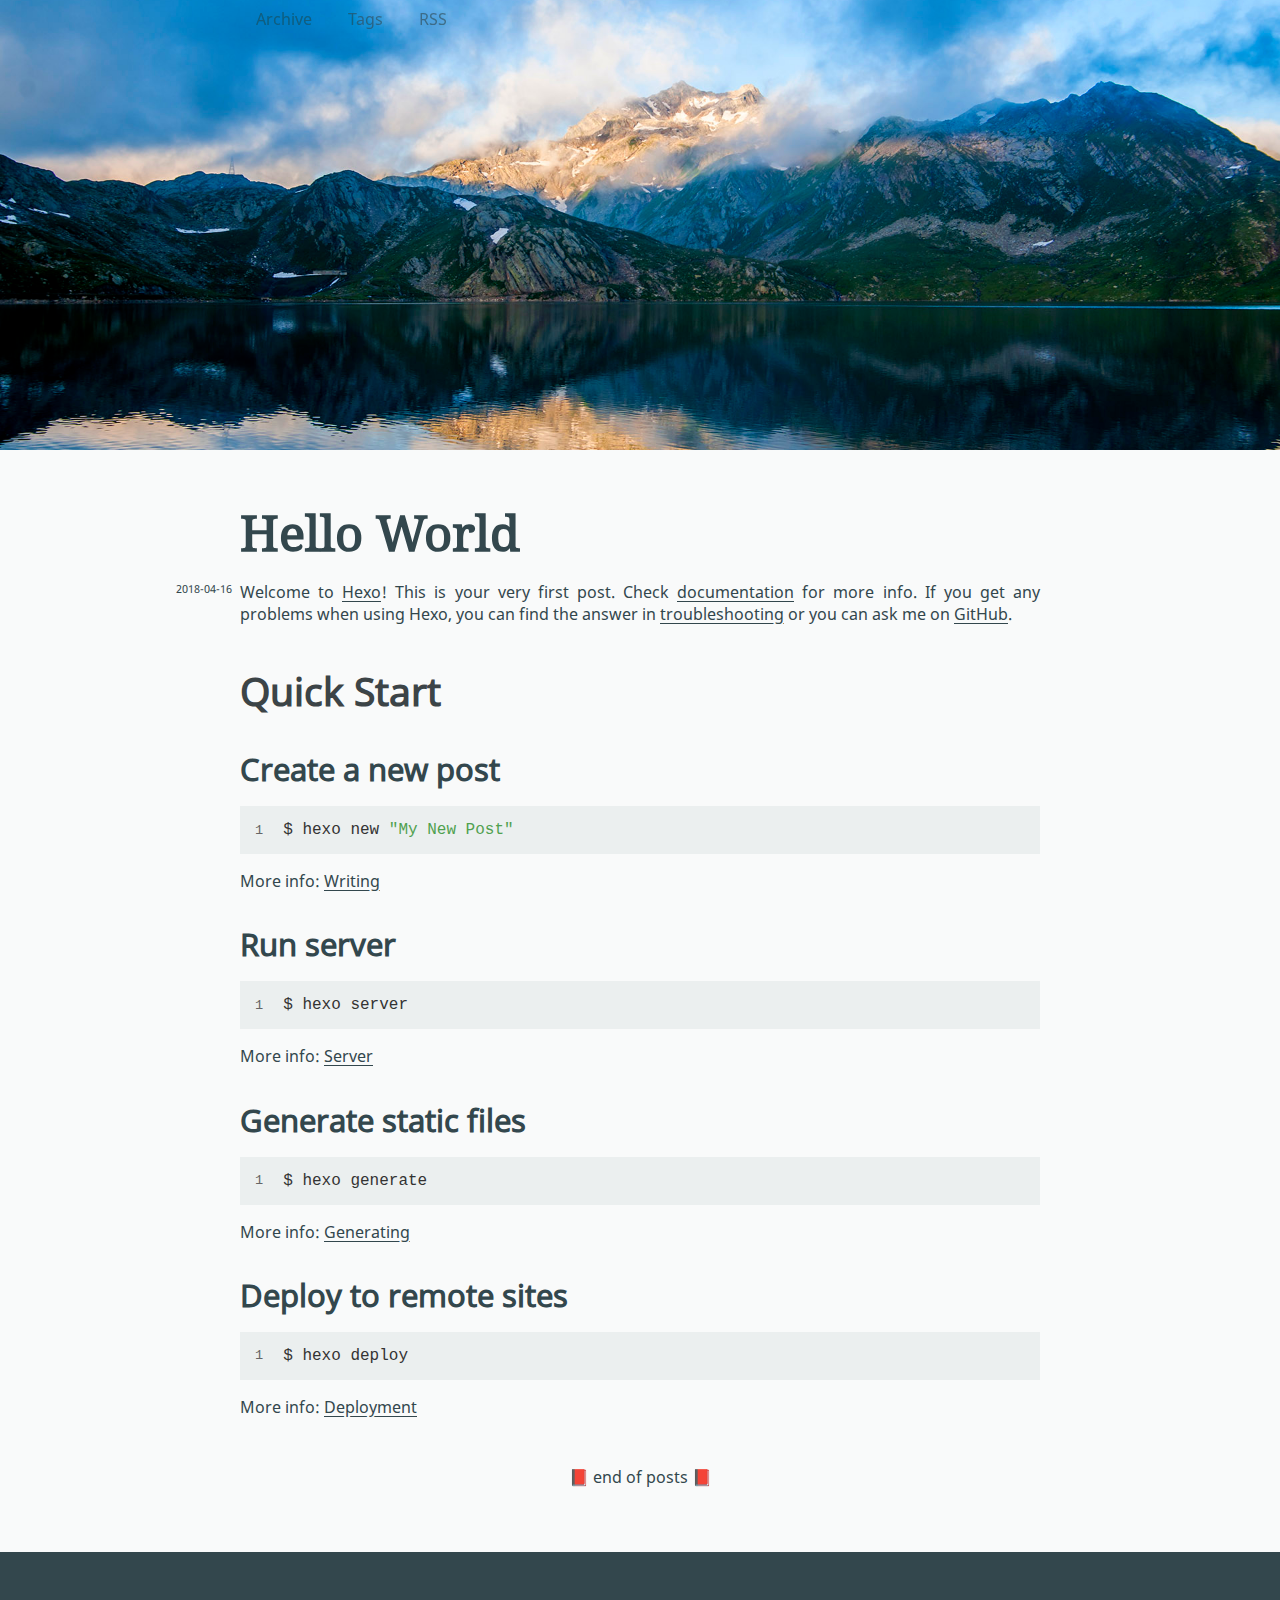
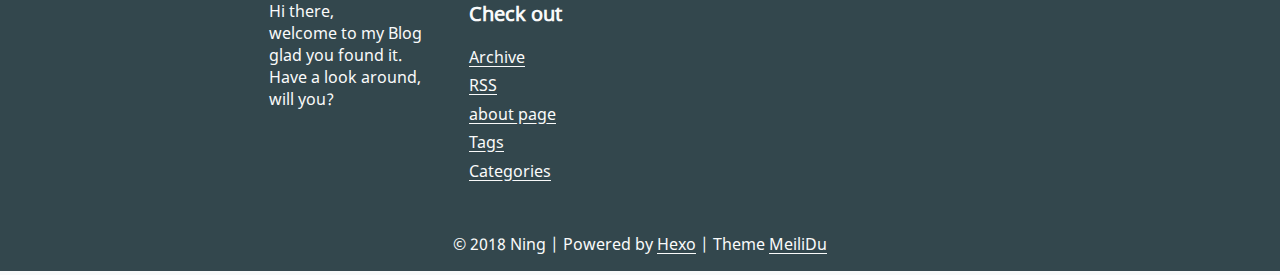
<file: index.html>
<!DOCTYPE html>
<html>

<head>
	<meta charset="utf-8">
	<meta name="viewport" content="width=device-width, initial-scale=1, maximum-scale=1">
	<meta name="theme-color" content="#33474d">
	<title></title>
	<link rel="stylesheet" href="/css/style.css" />
	
      <link rel="alternate" href="/atom.xml" title="" type="application/atom+xml">
    
</head>

<body>

	<header class="header">
		<nav class="header__nav">
			
				<a href="/archives" class="header__link">Archive</a>
			
				<a href="/tags" class="header__link">Tags</a>
			
				<a href="/atom.xml" class="header__link">RSS</a>
			
		</nav>
		<h1 class="header__title"><a href="/"></a></h1>
		<h2 class="header__subtitle"></h2>
	</header>

	<main>
		



	<article>
	
		<h1><a href="/2018/04/16/hello-world/">Hello World</a></h1>
	
	<div class="article__infos">
		<span class="article__date">2018-04-16</span><br />
		
		
	</div>

	

	
		<p>Welcome to <a href="https://hexo.io/" target="_blank" rel="noopener">Hexo</a>! This is your very first post. Check <a href="https://hexo.io/docs/" target="_blank" rel="noopener">documentation</a> for more info. If you get any problems when using Hexo, you can find the answer in <a href="https://hexo.io/docs/troubleshooting.html" target="_blank" rel="noopener">troubleshooting</a> or you can ask me on <a href="https://github.com/hexojs/hexo/issues" target="_blank" rel="noopener">GitHub</a>.</p>
<h2 id="Quick-Start"><a href="#Quick-Start" class="headerlink" title="Quick Start"></a>Quick Start</h2><h3 id="Create-a-new-post"><a href="#Create-a-new-post" class="headerlink" title="Create a new post"></a>Create a new post</h3><figure class="highlight bash"><table><tr><td class="gutter"><pre><span class="line">1</span><br></pre></td><td class="code"><pre><span class="line">$ hexo new <span class="string">"My New Post"</span></span><br></pre></td></tr></table></figure>
<p>More info: <a href="https://hexo.io/docs/writing.html" target="_blank" rel="noopener">Writing</a></p>
<h3 id="Run-server"><a href="#Run-server" class="headerlink" title="Run server"></a>Run server</h3><figure class="highlight bash"><table><tr><td class="gutter"><pre><span class="line">1</span><br></pre></td><td class="code"><pre><span class="line">$ hexo server</span><br></pre></td></tr></table></figure>
<p>More info: <a href="https://hexo.io/docs/server.html" target="_blank" rel="noopener">Server</a></p>
<h3 id="Generate-static-files"><a href="#Generate-static-files" class="headerlink" title="Generate static files"></a>Generate static files</h3><figure class="highlight bash"><table><tr><td class="gutter"><pre><span class="line">1</span><br></pre></td><td class="code"><pre><span class="line">$ hexo generate</span><br></pre></td></tr></table></figure>
<p>More info: <a href="https://hexo.io/docs/generating.html" target="_blank" rel="noopener">Generating</a></p>
<h3 id="Deploy-to-remote-sites"><a href="#Deploy-to-remote-sites" class="headerlink" title="Deploy to remote sites"></a>Deploy to remote sites</h3><figure class="highlight bash"><table><tr><td class="gutter"><pre><span class="line">1</span><br></pre></td><td class="code"><pre><span class="line">$ hexo deploy</span><br></pre></td></tr></table></figure>
<p>More info: <a href="https://hexo.io/docs/deployment.html" target="_blank" rel="noopener">Deployment</a></p>

	

	

</article>






	<span class="different-posts">📕 end of posts 📕</span>


	</main>

	<footer class="footer">
	<div class="footer-content">
		
	      <div class="footer__element">
	<p>Hi there, <br />welcome to my Blog glad you found it. Have a look around, will you?</p>
</div>

	    
	      <div class="footer__element">
	<h5>Check out</h5>
	<ul class="footer-links">
		<li class="footer-links__link"><a href="/archives">Archive</a></li>
		
		  <li class="footer-links__link"><a href="/atom.xml">RSS</a></li>
	    
		<li class="footer-links__link"><a href="/about">about page</a></li>
		<li class="footer-links__link"><a href="/tags">Tags</a></li>
		<li class="footer-links__link"><a href="/categories">Categories</a></li>
	</ul>
</div>

	    

		<div class="footer-credit">
			<span>© 2018 Ning | Powered by <a href="https://hexo.io/">Hexo</a> | Theme <a href="https://github.com/HoverBaum/meilidu-hexo">MeiliDu</a></span>
		</div>

	</div>


</footer>



</body>

</html>
</file>
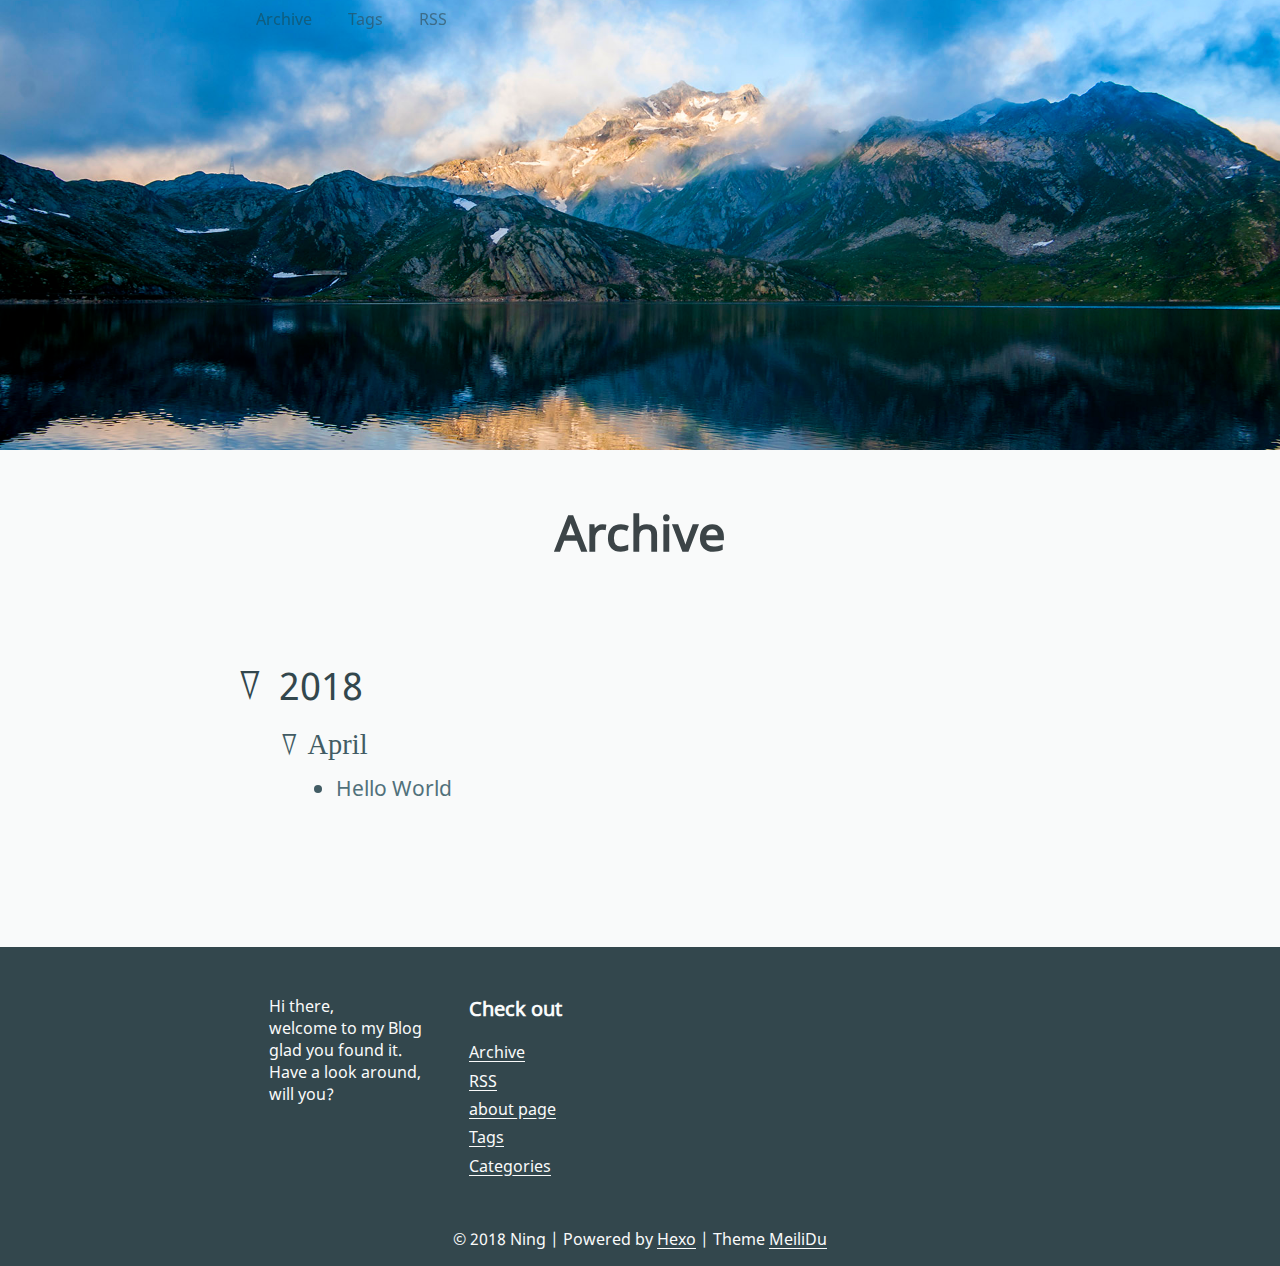
<file: archives/index.html>
<!DOCTYPE html>
<html>

<head>
	<meta charset="utf-8">
	<meta name="viewport" content="width=device-width, initial-scale=1, maximum-scale=1">
	<meta name="theme-color" content="#33474d">
	<title></title>
	<link rel="stylesheet" href="/css/style.css" />
	
      <link rel="alternate" href="/atom.xml" title="" type="application/atom+xml">
    
</head>

<body>

	<header class="header">
		<nav class="header__nav">
			
				<a href="/archives" class="header__link">Archive</a>
			
				<a href="/tags" class="header__link">Tags</a>
			
				<a href="/atom.xml" class="header__link">RSS</a>
			
		</nav>
		<h1 class="header__title"><a href="/"></a></h1>
		<h2 class="header__subtitle"></h2>
	</header>

	<main>
		<h1>Archive</h1>





<ul class="archive">
	
	
		<li class="archive__year archive__expendable ">
			<span>2018</span>
			<ul>
				
					<li class="archive__month archive__expendable">
						<span>April</span>
						<ul>
							
								<li class="archive__entry"><a href="/2018/04/16/hello-world/">Hello World</a></li>
							
						</ul>
					</li>

				
			</ul>
		</li>
		
	
</ul>

<script>
	const expandables = document.querySelectorAll('.archive__expendable')
	for(let i = 0; i < expandables.length; i++) {
		expandables[i].addEventListener('click', (e) => {
			e.stopPropagation()
			expandables[i].classList.toggle('archive__expendable_collapsed')
		})
	}
</script>

	</main>

	<footer class="footer">
	<div class="footer-content">
		
	      <div class="footer__element">
	<p>Hi there, <br />welcome to my Blog glad you found it. Have a look around, will you?</p>
</div>

	    
	      <div class="footer__element">
	<h5>Check out</h5>
	<ul class="footer-links">
		<li class="footer-links__link"><a href="/archives">Archive</a></li>
		
		  <li class="footer-links__link"><a href="/atom.xml">RSS</a></li>
	    
		<li class="footer-links__link"><a href="/about">about page</a></li>
		<li class="footer-links__link"><a href="/tags">Tags</a></li>
		<li class="footer-links__link"><a href="/categories">Categories</a></li>
	</ul>
</div>

	    

		<div class="footer-credit">
			<span>© 2018 Ning | Powered by <a href="https://hexo.io/">Hexo</a> | Theme <a href="https://github.com/HoverBaum/meilidu-hexo">MeiliDu</a></span>
		</div>

	</div>


</footer>



</body>

</html>
</file>
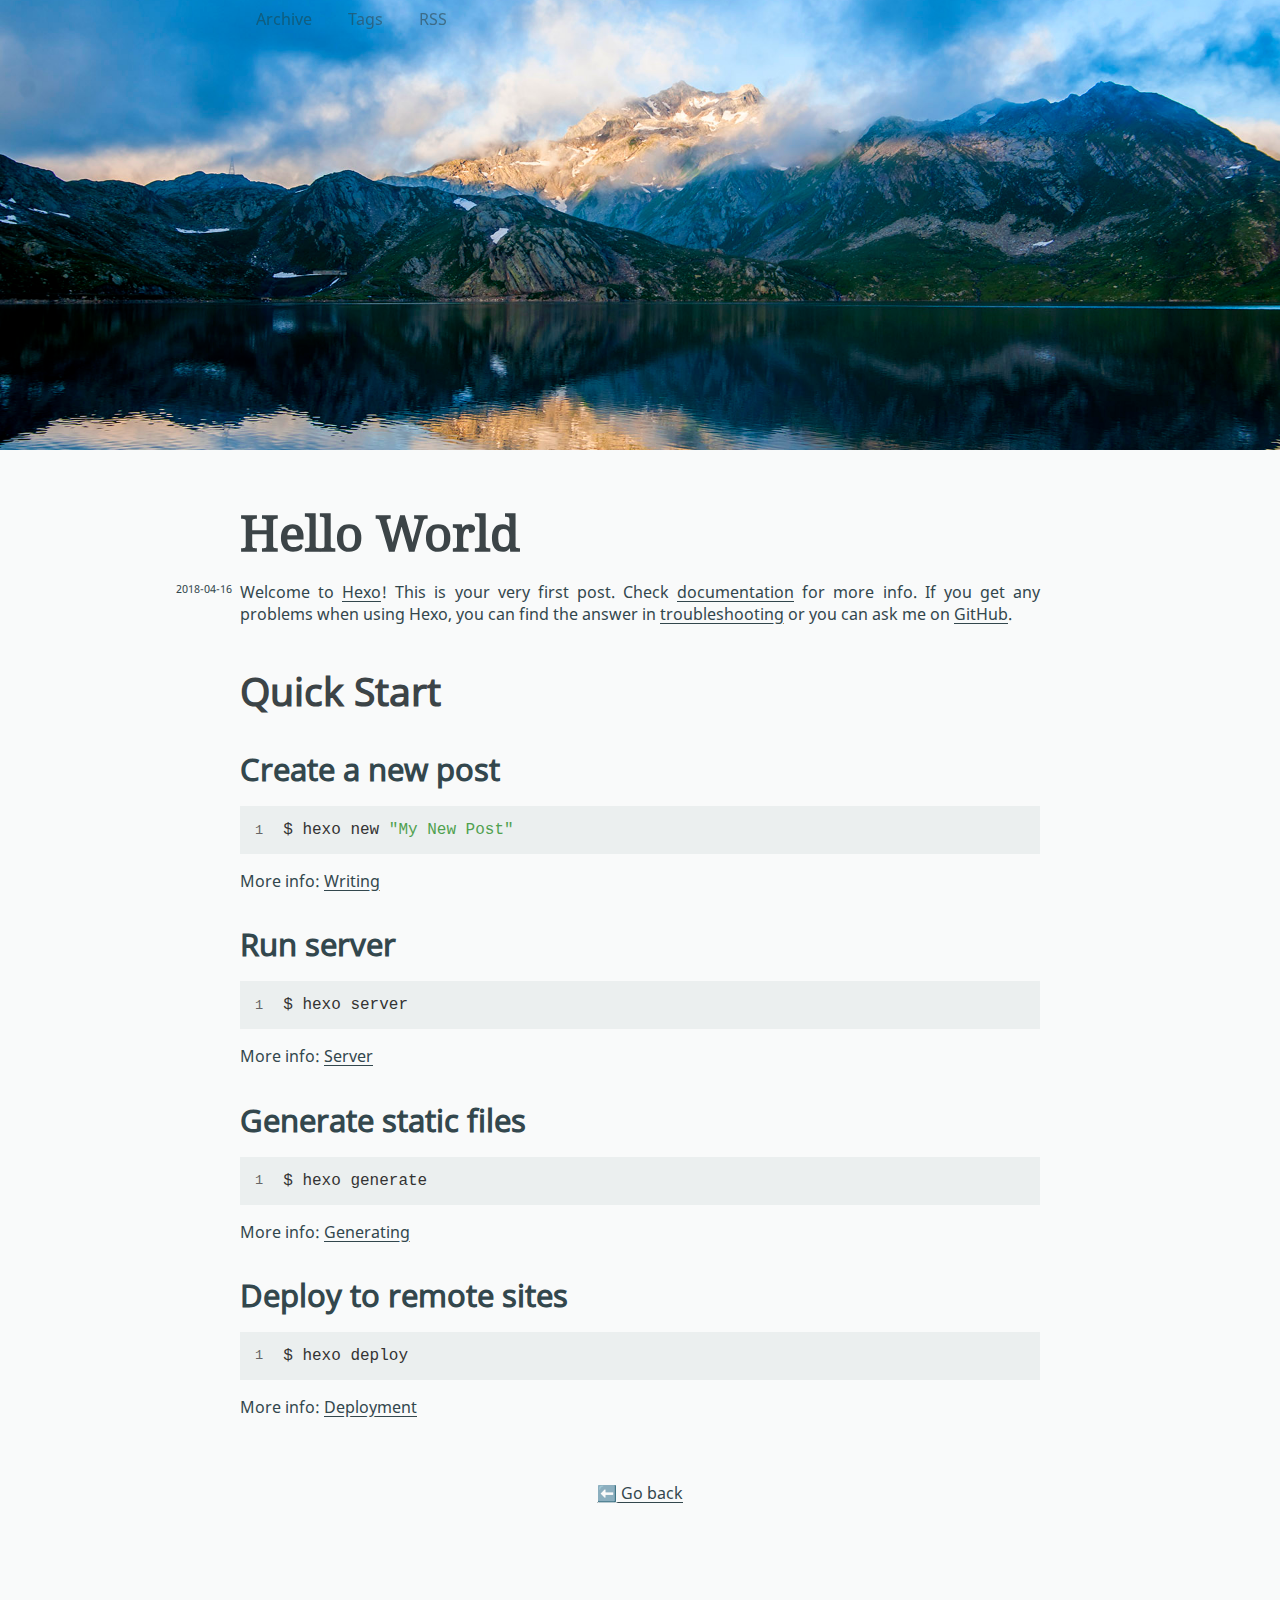
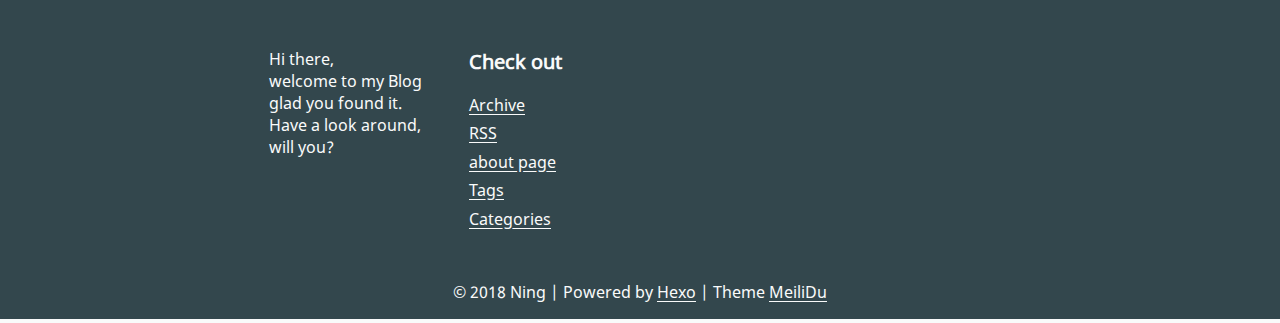
<file: 2018/04/16/hello-world/index.html>
<!DOCTYPE html>
<html>

<head>
	<meta charset="utf-8">
	<meta name="viewport" content="width=device-width, initial-scale=1, maximum-scale=1">
	<meta name="theme-color" content="#33474d">
	<title>Hello World | </title>
	<link rel="stylesheet" href="/css/style.css" />
	
      <link rel="alternate" href="/atom.xml" title="" type="application/atom+xml">
    
</head>

<body>

	<header class="header">
		<nav class="header__nav">
			
				<a href="/archives" class="header__link">Archive</a>
			
				<a href="/tags" class="header__link">Tags</a>
			
				<a href="/atom.xml" class="header__link">RSS</a>
			
		</nav>
		<h1 class="header__title"><a href="/"></a></h1>
		<h2 class="header__subtitle"></h2>
	</header>

	<main>
		<article>
	
		<h1>Hello World</h1>
	
	<div class="article__infos">
		<span class="article__date">2018-04-16</span><br />
		
		
	</div>

	

	
		<p>Welcome to <a href="https://hexo.io/" target="_blank" rel="noopener">Hexo</a>! This is your very first post. Check <a href="https://hexo.io/docs/" target="_blank" rel="noopener">documentation</a> for more info. If you get any problems when using Hexo, you can find the answer in <a href="https://hexo.io/docs/troubleshooting.html" target="_blank" rel="noopener">troubleshooting</a> or you can ask me on <a href="https://github.com/hexojs/hexo/issues" target="_blank" rel="noopener">GitHub</a>.</p>
<h2 id="Quick-Start"><a href="#Quick-Start" class="headerlink" title="Quick Start"></a>Quick Start</h2><h3 id="Create-a-new-post"><a href="#Create-a-new-post" class="headerlink" title="Create a new post"></a>Create a new post</h3><figure class="highlight bash"><table><tr><td class="gutter"><pre><span class="line">1</span><br></pre></td><td class="code"><pre><span class="line">$ hexo new <span class="string">"My New Post"</span></span><br></pre></td></tr></table></figure>
<p>More info: <a href="https://hexo.io/docs/writing.html" target="_blank" rel="noopener">Writing</a></p>
<h3 id="Run-server"><a href="#Run-server" class="headerlink" title="Run server"></a>Run server</h3><figure class="highlight bash"><table><tr><td class="gutter"><pre><span class="line">1</span><br></pre></td><td class="code"><pre><span class="line">$ hexo server</span><br></pre></td></tr></table></figure>
<p>More info: <a href="https://hexo.io/docs/server.html" target="_blank" rel="noopener">Server</a></p>
<h3 id="Generate-static-files"><a href="#Generate-static-files" class="headerlink" title="Generate static files"></a>Generate static files</h3><figure class="highlight bash"><table><tr><td class="gutter"><pre><span class="line">1</span><br></pre></td><td class="code"><pre><span class="line">$ hexo generate</span><br></pre></td></tr></table></figure>
<p>More info: <a href="https://hexo.io/docs/generating.html" target="_blank" rel="noopener">Generating</a></p>
<h3 id="Deploy-to-remote-sites"><a href="#Deploy-to-remote-sites" class="headerlink" title="Deploy to remote sites"></a>Deploy to remote sites</h3><figure class="highlight bash"><table><tr><td class="gutter"><pre><span class="line">1</span><br></pre></td><td class="code"><pre><span class="line">$ hexo deploy</span><br></pre></td></tr></table></figure>
<p>More info: <a href="https://hexo.io/docs/deployment.html" target="_blank" rel="noopener">Deployment</a></p>

	

	
		<span class="different-posts"><a href="/2018/04/16/hello-world/" onclick="window.history.go(-1); return false;">⬅️ Go back </a></span>

	

</article>

	</main>

	<footer class="footer">
	<div class="footer-content">
		
	      <div class="footer__element">
	<p>Hi there, <br />welcome to my Blog glad you found it. Have a look around, will you?</p>
</div>

	    
	      <div class="footer__element">
	<h5>Check out</h5>
	<ul class="footer-links">
		<li class="footer-links__link"><a href="/archives">Archive</a></li>
		
		  <li class="footer-links__link"><a href="/atom.xml">RSS</a></li>
	    
		<li class="footer-links__link"><a href="/about">about page</a></li>
		<li class="footer-links__link"><a href="/tags">Tags</a></li>
		<li class="footer-links__link"><a href="/categories">Categories</a></li>
	</ul>
</div>

	    

		<div class="footer-credit">
			<span>© 2018 Ning | Powered by <a href="https://hexo.io/">Hexo</a> | Theme <a href="https://github.com/HoverBaum/meilidu-hexo">MeiliDu</a></span>
		</div>

	</div>


</footer>



</body>

</html>
</file>
<file: css/style.css>
@font-face {
  font-family: "Noto Sans";
  src: url("fonts/Noto_Sans/NotoSans-Regular.ttf");
  font-weight: normal;
}
@font-face {
  font-family: "Noto Sans";
  src: url("fonts/Noto_Sans/NotoSans-Italic.ttf");
  font-style: italic;
}
@font-face {
  font-family: "Noto Serif";
  src: url("fonts/Noto_Serif/NotoSerif-Regular.ttf");
  font-style: normal;
}
@font-face {
  font-familiy: "Inconsolata";
  src: url("fonts/Inconsolata/Inconsolata-Regular.ttf");
}
html {
  font-size: 1em;
}
h1 {
  font-size: 3.0517578125em;
}
h2 {
  font-size: 2.44140625em;
}
h3 {
  font-size: 1.953125em;
}
h4 {
  font-size: 1.5625em;
}
h5 {
  font-size: 1.25em;
}
p {
  font-size: 1em;
}
@font-face {
  font-family: "Noto Sans";
  src: url("fonts/Noto_Sans/NotoSans-Regular.ttf");
  font-weight: normal;
}
@font-face {
  font-family: "Noto Sans";
  src: url("fonts/Noto_Sans/NotoSans-Italic.ttf");
  font-style: italic;
}
@font-face {
  font-family: "Noto Serif";
  src: url("fonts/Noto_Serif/NotoSerif-Regular.ttf");
  font-style: normal;
}
@font-face {
  font-familiy: "Inconsolata";
  src: url("fonts/Inconsolata/Inconsolata-Regular.ttf");
}
::-webkit-scrollbar {
  width: 0.5rem;
}
height: 0.5rem,
::-webkit-scrollbar-track {
  background-color: #f9fafa;
}
::-webkit-scrollbar-thumb {
  background-color: #33474d;
}
@font-face {
  font-family: "Noto Sans";
  src: url("fonts/Noto_Sans/NotoSans-Regular.ttf");
  font-weight: normal;
}
@font-face {
  font-family: "Noto Sans";
  src: url("fonts/Noto_Sans/NotoSans-Italic.ttf");
  font-style: italic;
}
@font-face {
  font-family: "Noto Serif";
  src: url("fonts/Noto_Serif/NotoSerif-Regular.ttf");
  font-style: normal;
}
@font-face {
  font-familiy: "Inconsolata";
  src: url("fonts/Inconsolata/Inconsolata-Regular.ttf");
}
article {
  width: 50rem;
  max-width: 100%;
  text-align: justify;
  margin: 0 2rem;
  margin-bottom: 2rem;
  position: relative;
}
@media only screen and (max-width: 40em) {
  article {
    width: 90%;
  }
  article h1 {
    overflow: hidden;
  }
  article p a {
    word-break: normal;
  }
  p a,
  blockquote a,
  figure a {
    word-break: break-all;
  }
}
article h1 {
  font-family: "Noto Serif", serif;
}
h1,
h2,
strong {
  color: #3c4447;
}
h1 a,
h2 a,
h3 a,
h4 a,
h5 a {
  font-style: normal;
}
h1,
h2,
h3,
h4,
h5 {
  margin-top: 1em;
  margin-bottom: 1rem;
  text-align: left;
}
article a {
  text-shadow: 0.03em 0 #f9fafa, -0.03em 0 #f9fafa, 0 0.03em #f9fafa, 0 -0.03em #f9fafa, 0.06em 0 #f9fafa, -0.06em 0 #f9fafa, 0.09em 0 #f9fafa, -0.09em 0 #f9fafa, 0.12em 0 #f9fafa, -0.12em 0 #f9fafa, 0.15em 0 #f9fafa, -0.15em 0 #f9fafa;
  background-image: linear-gradient(#33474d, #33474d);
  background-size: 1px 1px;
  background-repeat: repeat-x;
  background-position: 0% 95%;
  color: #33474d;
  text-decoration: none;
}
article a::selection {
  text-shadow: 0.03em 0 #33474d, -0.03em 0 #33474d, 0 0.03em #33474d, 0 -0.03em #33474d, 0.06em 0 #33474d, -0.06em 0 #33474d, 0.09em 0 #33474d, -0.09em 0 #33474d, 0.12em 0 #33474d, -0.12em 0 #33474d, 0.15em 0 #33474d, -0.15em 0 #33474d;
  background: #33474d;
}
article a::-moz-selection {
  text-shadow: 0.03em 0 #33474d, -0.03em 0 #33474d, 0 0.03em #33474d, 0 -0.03em #33474d, 0.06em 0 #33474d, -0.06em 0 #33474d, 0.09em 0 #33474d, -0.09em 0 #33474d, 0.12em 0 #33474d, -0.12em 0 #33474d, 0.15em 0 #33474d, -0.15em 0 #33474d;
  background: #33474d;
}
article a *,
article a *:after,
article a:after,
article a *:before,
article a:before {
  text-shadow: none;
}
article a:visited {
  color: #33474d;
}
article:hover .article__read-more-link {
  text-shadow: 0.03em 0 #f9fafa, -0.03em 0 #f9fafa, 0 0.03em #f9fafa, 0 -0.03em #f9fafa, 0.06em 0 #f9fafa, -0.06em 0 #f9fafa, 0.09em 0 #f9fafa, -0.09em 0 #f9fafa, 0.12em 0 #f9fafa, -0.12em 0 #f9fafa, 0.15em 0 #f9fafa, -0.15em 0 #f9fafa;
  background-image: linear-gradient(#0ba6d7, #0ba6d7);
  background-size: 1px 1px;
  background-repeat: repeat-x;
  background-position: 0% 95%;
  color: #0ba6d7;
  text-decoration: none;
}
article:hover .article__read-more-link::selection {
  text-shadow: 0.03em 0 #0ba6d7, -0.03em 0 #0ba6d7, 0 0.03em #0ba6d7, 0 -0.03em #0ba6d7, 0.06em 0 #0ba6d7, -0.06em 0 #0ba6d7, 0.09em 0 #0ba6d7, -0.09em 0 #0ba6d7, 0.12em 0 #0ba6d7, -0.12em 0 #0ba6d7, 0.15em 0 #0ba6d7, -0.15em 0 #0ba6d7;
  background: #0ba6d7;
}
article:hover .article__read-more-link::-moz-selection {
  text-shadow: 0.03em 0 #0ba6d7, -0.03em 0 #0ba6d7, 0 0.03em #0ba6d7, 0 -0.03em #0ba6d7, 0.06em 0 #0ba6d7, -0.06em 0 #0ba6d7, 0.09em 0 #0ba6d7, -0.09em 0 #0ba6d7, 0.12em 0 #0ba6d7, -0.12em 0 #0ba6d7, 0.15em 0 #0ba6d7, -0.15em 0 #0ba6d7;
  background: #0ba6d7;
}
article:hover .article__read-more-link *,
article:hover .article__read-more-link *:after,
article:hover .article__read-more-link:after,
article:hover .article__read-more-link *:before,
article:hover .article__read-more-link:before {
  text-shadow: none;
}
article:hover .article__read-more-link:visited {
  color: #0ba6d7;
}
@media only screen and (max-width: 64em) {
  article .article__read-more-link {
    text-shadow: 0.03em 0 #f9fafa, -0.03em 0 #f9fafa, 0 0.03em #f9fafa, 0 -0.03em #f9fafa, 0.06em 0 #f9fafa, -0.06em 0 #f9fafa, 0.09em 0 #f9fafa, -0.09em 0 #f9fafa, 0.12em 0 #f9fafa, -0.12em 0 #f9fafa, 0.15em 0 #f9fafa, -0.15em 0 #f9fafa;
    background-image: linear-gradient(#0ba6d7, #0ba6d7);
    background-size: 1px 1px;
    background-repeat: repeat-x;
    background-position: 0% 95%;
    color: #0ba6d7;
    text-decoration: none;
  }
  article .article__read-more-link::selection {
    text-shadow: 0.03em 0 #0ba6d7, -0.03em 0 #0ba6d7, 0 0.03em #0ba6d7, 0 -0.03em #0ba6d7, 0.06em 0 #0ba6d7, -0.06em 0 #0ba6d7, 0.09em 0 #0ba6d7, -0.09em 0 #0ba6d7, 0.12em 0 #0ba6d7, -0.12em 0 #0ba6d7, 0.15em 0 #0ba6d7, -0.15em 0 #0ba6d7;
    background: #0ba6d7;
  }
  article .article__read-more-link::-moz-selection {
    text-shadow: 0.03em 0 #0ba6d7, -0.03em 0 #0ba6d7, 0 0.03em #0ba6d7, 0 -0.03em #0ba6d7, 0.06em 0 #0ba6d7, -0.06em 0 #0ba6d7, 0.09em 0 #0ba6d7, -0.09em 0 #0ba6d7, 0.12em 0 #0ba6d7, -0.12em 0 #0ba6d7, 0.15em 0 #0ba6d7, -0.15em 0 #0ba6d7;
    background: #0ba6d7;
  }
  article .article__read-more-link *,
  article .article__read-more-link *:after,
  article .article__read-more-link:after,
  article .article__read-more-link *:before,
  article .article__read-more-link:before {
    text-shadow: none;
  }
  article .article__read-more-link:visited {
    color: #0ba6d7;
  }
}
article h1 a:hover {
  text-shadow: 0.03em 0 #f9fafa, -0.03em 0 #f9fafa, 0 0.03em #f9fafa, 0 -0.03em #f9fafa, 0.06em 0 #f9fafa, -0.06em 0 #f9fafa, 0.09em 0 #f9fafa, -0.09em 0 #f9fafa, 0.12em 0 #f9fafa, -0.12em 0 #f9fafa, 0.15em 0 #f9fafa, -0.15em 0 #f9fafa;
  background-image: linear-gradient(#3c4447, #3c4447);
  background-size: 1px 1px;
  background-repeat: repeat-x;
  background-position: 0% 95%;
  color: #3c4447;
  text-decoration: none;
}
article h1 a:hover::selection {
  text-shadow: 0.03em 0 #3c4447, -0.03em 0 #3c4447, 0 0.03em #3c4447, 0 -0.03em #3c4447, 0.06em 0 #3c4447, -0.06em 0 #3c4447, 0.09em 0 #3c4447, -0.09em 0 #3c4447, 0.12em 0 #3c4447, -0.12em 0 #3c4447, 0.15em 0 #3c4447, -0.15em 0 #3c4447;
  background: #3c4447;
}
article h1 a:hover::-moz-selection {
  text-shadow: 0.03em 0 #3c4447, -0.03em 0 #3c4447, 0 0.03em #3c4447, 0 -0.03em #3c4447, 0.06em 0 #3c4447, -0.06em 0 #3c4447, 0.09em 0 #3c4447, -0.09em 0 #3c4447, 0.12em 0 #3c4447, -0.12em 0 #3c4447, 0.15em 0 #3c4447, -0.15em 0 #3c4447;
  background: #3c4447;
}
article h1 a:hover *,
article h1 a:hover *:after,
article h1 a:hover:after,
article h1 a:hover *:before,
article h1 a:hover:before {
  text-shadow: none;
}
article h1 a:hover:visited {
  color: #3c4447;
}
article h1 a {
  background: inherit;
}
ul,
ol {
  margin: 0.5rem 0;
}
li {
  padding: 0.2rem 0;
}
.figure {
  margin: 2rem 0;
}
.figure__caption {
  text-align: center;
  font-size: 0.8em;
  margin-top: 0.2em;
}
img {
  max-width: 100%;
  margin: 0 auto;
  display: block;
  border-radius: 0.2rem;
}
.highlight {
  margin: 0;
  margin-bottom: 1rem;
}
blockquote {
  color: #3c4447;
  border-left: 0.7rem solid #2a4a54;
  margin: 2rem 1rem;
  padding: 0.5rem 1rem;
  quotes: "\201C" "\201D" "\2018" "\2019";
}
blockquote:before {
  color: #2a4a54;
  content: "\201C" /*Unicode for Left Double Quote*/;
  font-size: 4em;
  line-height: 0.1em;
  margin-right: 0.25em;
  vertical-align: -0.4em;
}
blockquote p {
  display: inline;
  font-family: "Noto Serif", serif;
}
blockquote cite:before {
  content: "\2014 \2009";
}
article:hover blockquote a {
  color: currentColor;
}
article blockquote a:hover {
  text-shadow: 0.03em 0 #f9fafa, -0.03em 0 #f9fafa, 0 0.03em #f9fafa, 0 -0.03em #f9fafa, 0.06em 0 #f9fafa, -0.06em 0 #f9fafa, 0.09em 0 #f9fafa, -0.09em 0 #f9fafa, 0.12em 0 #f9fafa, -0.12em 0 #f9fafa, 0.15em 0 #f9fafa, -0.15em 0 #f9fafa;
  background-image: linear-gradient(#0ba6d7, #0ba6d7);
  background-size: 1px 1px;
  background-repeat: repeat-x;
  background-position: 0% 95%;
  color: #0ba6d7;
  text-decoration: none;
}
article blockquote a:hover::selection {
  text-shadow: 0.03em 0 #0ba6d7, -0.03em 0 #0ba6d7, 0 0.03em #0ba6d7, 0 -0.03em #0ba6d7, 0.06em 0 #0ba6d7, -0.06em 0 #0ba6d7, 0.09em 0 #0ba6d7, -0.09em 0 #0ba6d7, 0.12em 0 #0ba6d7, -0.12em 0 #0ba6d7, 0.15em 0 #0ba6d7, -0.15em 0 #0ba6d7;
  background: #0ba6d7;
}
article blockquote a:hover::-moz-selection {
  text-shadow: 0.03em 0 #0ba6d7, -0.03em 0 #0ba6d7, 0 0.03em #0ba6d7, 0 -0.03em #0ba6d7, 0.06em 0 #0ba6d7, -0.06em 0 #0ba6d7, 0.09em 0 #0ba6d7, -0.09em 0 #0ba6d7, 0.12em 0 #0ba6d7, -0.12em 0 #0ba6d7, 0.15em 0 #0ba6d7, -0.15em 0 #0ba6d7;
  background: #0ba6d7;
}
article blockquote a:hover *,
article blockquote a:hover *:after,
article blockquote a:hover:after,
article blockquote a:hover *:before,
article blockquote a:hover:before {
  text-shadow: none;
}
article blockquote a:hover:visited {
  color: #0ba6d7;
}
table {
  width: 100%;
  border-spacing: 0;
}
table th {
  border-bottom: 1px solid #3c4447;
  padding: 0.8rem;
}
table td {
  padding: 0.8rem;
  border-bottom: 1px solid #d6dbdc;
}
table tbody tr:hover {
  background-color: #e4f7fe;
}
.article__tag-link:before {
  content: '#';
}
.article__infos {
  font-size: 0.7rem;
  position: absolute;
  left: -8.5rem;
  width: 8rem;
  text-align: right;
}
.article__infos a {
  text-shadow: none;
  background: inherit;
}
@media only screen and (max-width: 64em) {
  .article__infos {
    position: relative;
    left: 0;
    text-align: left;
    width: auto;
  }
  .article__infos br {
    display: none;
  }
  .article__infos span {
    margin-right: 1em;
  }
}
.post__info span {
  margin-right: 1em;
}
iframe {
  width: 100%;
  height: 28.125rem;
}
.pullquote {
  width: 45%;
  margin: 0;
}
.pullquote.left {
  margin-left: 0.5em;
  margin-right: 1em;
  float: left;
}
.pullquote.right {
  margin-left: 1em;
  margin-right: 0.5em;
  float: right;
}
article .different-posts {
  margin-top: 4rem;
}
@font-face {
  font-family: "Noto Sans";
  src: url("fonts/Noto_Sans/NotoSans-Regular.ttf");
  font-weight: normal;
}
@font-face {
  font-family: "Noto Sans";
  src: url("fonts/Noto_Sans/NotoSans-Italic.ttf");
  font-style: italic;
}
@font-face {
  font-family: "Noto Serif";
  src: url("fonts/Noto_Serif/NotoSerif-Regular.ttf");
  font-style: normal;
}
@font-face {
  font-familiy: "Inconsolata";
  src: url("fonts/Inconsolata/Inconsolata-Regular.ttf");
}
.header {
  background-image: url("../img/header.jpg");
  background-position: center;
  background-repeat: no-repeat;
  background-size: cover;
  width: 100%;
  height: 50vh;
  display: block;
  box-sizing: border-box;
  -webkit-filter: saturate(120%);
  -moz-filter: saturate(120%);
  filter: saturate(120%);
  position: relative;
}
@media only screen and (orientation: landscape) and (max-width: 64em) {
  .header {
    height: 100vh;
  }
}
.header__title {
  font-size: 6rem;
  text-align: center;
  color: #f9fafa;
  text-shadow: 2px 2px 2px rgba(0,0,0,0.5);
  margin: 0;
  padding: 0;
  font-weight: 300;
  margin-top: 10vh;
}
@media only screen and (max-width: 40em) {
  .header__title {
    font-size: 4rem;
  }
  .header__subtitle {
    font-size: 1.5rem;
  }
}
.header__title a {
  color: #f9fafa;
}
.header__title a:hover {
  text-shadow: 0.03em 0 rgba(0,0,0,0), -0.03em 0 rgba(0,0,0,0), 0 0.03em rgba(0,0,0,0), 0 -0.03em rgba(0,0,0,0), 0.06em 0 rgba(0,0,0,0), -0.06em 0 rgba(0,0,0,0), 0.09em 0 rgba(0,0,0,0), -0.09em 0 rgba(0,0,0,0), 0.12em 0 rgba(0,0,0,0), -0.12em 0 rgba(0,0,0,0), 0.15em 0 rgba(0,0,0,0), -0.15em 0 rgba(0,0,0,0);
  background-image: linear-gradient(#f9fafa, #f9fafa);
  background-size: 1px 1px;
  background-repeat: repeat-x;
  background-position: 0% 95%;
  color: #f9fafa;
  text-decoration: none;
}
.header__title a:hover::selection {
  text-shadow: 0.03em 0 #f9fafa, -0.03em 0 #f9fafa, 0 0.03em #f9fafa, 0 -0.03em #f9fafa, 0.06em 0 #f9fafa, -0.06em 0 #f9fafa, 0.09em 0 #f9fafa, -0.09em 0 #f9fafa, 0.12em 0 #f9fafa, -0.12em 0 #f9fafa, 0.15em 0 #f9fafa, -0.15em 0 #f9fafa;
  background: #f9fafa;
}
.header__title a:hover::-moz-selection {
  text-shadow: 0.03em 0 #f9fafa, -0.03em 0 #f9fafa, 0 0.03em #f9fafa, 0 -0.03em #f9fafa, 0.06em 0 #f9fafa, -0.06em 0 #f9fafa, 0.09em 0 #f9fafa, -0.09em 0 #f9fafa, 0.12em 0 #f9fafa, -0.12em 0 #f9fafa, 0.15em 0 #f9fafa, -0.15em 0 #f9fafa;
  background: #f9fafa;
}
.header__title a:hover *,
.header__title a:hover *:after,
.header__title a:hover:after,
.header__title a:hover *:before,
.header__title a:hover:before {
  text-shadow: none;
}
.header__title a:hover:visited {
  color: #f9fafa;
}
.header__subtitle {
  margin: 0;
  padding: 0;
  font-size: 2rem;
  text-align: center;
  color: #f9fafa;
  text-shadow: 2px 2px 2px rgba(0,0,0,0.5);
  font-weight: 300;
}
.header__nav {
  width: 50rem;
  max-width: 100%;
  margin: 0 auto;
  margin-top: 0.5rem;
}
.header__link {
  margin: 0 1rem;
  opacity: 0.6;
}
.header__link:hover {
  text-shadow: 0.03em 0 rgba(0,0,0,0), -0.03em 0 rgba(0,0,0,0), 0 0.03em rgba(0,0,0,0), 0 -0.03em rgba(0,0,0,0), 0.06em 0 rgba(0,0,0,0), -0.06em 0 rgba(0,0,0,0), 0.09em 0 rgba(0,0,0,0), -0.09em 0 rgba(0,0,0,0), 0.12em 0 rgba(0,0,0,0), -0.12em 0 rgba(0,0,0,0), 0.15em 0 rgba(0,0,0,0), -0.15em 0 rgba(0,0,0,0);
  background-image: linear-gradient(#33474d, #33474d);
  background-size: 1px 1px;
  background-repeat: repeat-x;
  background-position: 0% 95%;
  color: #33474d;
  text-decoration: none;
  opacity: 1;
}
.header__link:hover::selection {
  text-shadow: 0.03em 0 #33474d, -0.03em 0 #33474d, 0 0.03em #33474d, 0 -0.03em #33474d, 0.06em 0 #33474d, -0.06em 0 #33474d, 0.09em 0 #33474d, -0.09em 0 #33474d, 0.12em 0 #33474d, -0.12em 0 #33474d, 0.15em 0 #33474d, -0.15em 0 #33474d;
  background: #33474d;
}
.header__link:hover::-moz-selection {
  text-shadow: 0.03em 0 #33474d, -0.03em 0 #33474d, 0 0.03em #33474d, 0 -0.03em #33474d, 0.06em 0 #33474d, -0.06em 0 #33474d, 0.09em 0 #33474d, -0.09em 0 #33474d, 0.12em 0 #33474d, -0.12em 0 #33474d, 0.15em 0 #33474d, -0.15em 0 #33474d;
  background: #33474d;
}
.header__link:hover *,
.header__link:hover *:after,
.header__link:hover:after,
.header__link:hover *:before,
.header__link:hover:before {
  text-shadow: none;
}
.header__link:hover:visited {
  color: #33474d;
}
@font-face {
  font-family: "Noto Sans";
  src: url("fonts/Noto_Sans/NotoSans-Regular.ttf");
  font-weight: normal;
}
@font-face {
  font-family: "Noto Sans";
  src: url("fonts/Noto_Sans/NotoSans-Italic.ttf");
  font-style: italic;
}
@font-face {
  font-family: "Noto Serif";
  src: url("fonts/Noto_Serif/NotoSerif-Regular.ttf");
  font-style: normal;
}
@font-face {
  font-familiy: "Inconsolata";
  src: url("fonts/Inconsolata/Inconsolata-Regular.ttf");
}
.footer {
  background-color: #33474d;
  color: #f9fafa;
  padding-top: 2rem;
  padding-bottom: 1rem;
  display: flex;
  flex-direction: row;
  justify-content: center;
}
.footer p {
  margin: 0;
  max-width: 100%;
}
.footer-content {
  display: flex;
  flex-direction: row;
  justify-content: flex-start;
  flex-wrap: wrap;
  width: contentWidth;
}
.footer__element {
  padding: 1rem;
  width: 12.5rem;
  box-sizing: border-box;
}
.footer__element h5 {
  margin-top: 0;
}
@media only screen and (max-width: 40em) {
  .footer__element {
    width: 100%;
    font-size: 1.2rem;
  }
}
@media only screen and (min-width: 40.063em) and (max-width: 64em) {
  .footer__element {
    width: 50%;
    font-size: 1.2rem;
  }
}
.footer-links {
  margin: 0;
  padding: 0;
}
.footer-links__link {
  list-style-type: none;
}
.footer a {
  text-shadow: 0.03em 0 #33474d, -0.03em 0 #33474d, 0 0.03em #33474d, 0 -0.03em #33474d, 0.06em 0 #33474d, -0.06em 0 #33474d, 0.09em 0 #33474d, -0.09em 0 #33474d, 0.12em 0 #33474d, -0.12em 0 #33474d, 0.15em 0 #33474d, -0.15em 0 #33474d;
  background-image: linear-gradient(#f9fafa, #f9fafa);
  background-size: 1px 1px;
  background-repeat: repeat-x;
  background-position: 0% 95%;
  color: #f9fafa;
  text-decoration: none;
}
.footer a::selection {
  text-shadow: 0.03em 0 #f9fafa, -0.03em 0 #f9fafa, 0 0.03em #f9fafa, 0 -0.03em #f9fafa, 0.06em 0 #f9fafa, -0.06em 0 #f9fafa, 0.09em 0 #f9fafa, -0.09em 0 #f9fafa, 0.12em 0 #f9fafa, -0.12em 0 #f9fafa, 0.15em 0 #f9fafa, -0.15em 0 #f9fafa;
  background: #f9fafa;
}
.footer a::-moz-selection {
  text-shadow: 0.03em 0 #f9fafa, -0.03em 0 #f9fafa, 0 0.03em #f9fafa, 0 -0.03em #f9fafa, 0.06em 0 #f9fafa, -0.06em 0 #f9fafa, 0.09em 0 #f9fafa, -0.09em 0 #f9fafa, 0.12em 0 #f9fafa, -0.12em 0 #f9fafa, 0.15em 0 #f9fafa, -0.15em 0 #f9fafa;
  background: #f9fafa;
}
.footer a *,
.footer a *:after,
.footer a:after,
.footer a *:before,
.footer a:before {
  text-shadow: none;
}
.footer a:visited {
  color: #f9fafa;
}
.footer a:hover {
  text-shadow: 0.03em 0 #33474d, -0.03em 0 #33474d, 0 0.03em #33474d, 0 -0.03em #33474d, 0.06em 0 #33474d, -0.06em 0 #33474d, 0.09em 0 #33474d, -0.09em 0 #33474d, 0.12em 0 #33474d, -0.12em 0 #33474d, 0.15em 0 #33474d, -0.15em 0 #33474d;
  background-image: linear-gradient(#0ba6d7, #0ba6d7);
  background-size: 1px 1px;
  background-repeat: repeat-x;
  background-position: 0% 95%;
  color: #0ba6d7;
  text-decoration: none;
}
.footer a:hover::selection {
  text-shadow: 0.03em 0 #0ba6d7, -0.03em 0 #0ba6d7, 0 0.03em #0ba6d7, 0 -0.03em #0ba6d7, 0.06em 0 #0ba6d7, -0.06em 0 #0ba6d7, 0.09em 0 #0ba6d7, -0.09em 0 #0ba6d7, 0.12em 0 #0ba6d7, -0.12em 0 #0ba6d7, 0.15em 0 #0ba6d7, -0.15em 0 #0ba6d7;
  background: #0ba6d7;
}
.footer a:hover::-moz-selection {
  text-shadow: 0.03em 0 #0ba6d7, -0.03em 0 #0ba6d7, 0 0.03em #0ba6d7, 0 -0.03em #0ba6d7, 0.06em 0 #0ba6d7, -0.06em 0 #0ba6d7, 0.09em 0 #0ba6d7, -0.09em 0 #0ba6d7, 0.12em 0 #0ba6d7, -0.12em 0 #0ba6d7, 0.15em 0 #0ba6d7, -0.15em 0 #0ba6d7;
  background: #0ba6d7;
}
.footer a:hover *,
.footer a:hover *:after,
.footer a:hover:after,
.footer a:hover *:before,
.footer a:hover:before {
  text-shadow: none;
}
.footer a:hover:visited {
  color: #0ba6d7;
}
.footer-credit {
  margin-top: 2rem;
  width: 100%;
  display: block;
  text-align: center;
}
@font-face {
  font-family: "Noto Sans";
  src: url("fonts/Noto_Sans/NotoSans-Regular.ttf");
  font-weight: normal;
}
@font-face {
  font-family: "Noto Sans";
  src: url("fonts/Noto_Sans/NotoSans-Italic.ttf");
  font-style: italic;
}
@font-face {
  font-family: "Noto Serif";
  src: url("fonts/Noto_Serif/NotoSerif-Regular.ttf");
  font-style: normal;
}
@font-face {
  font-familiy: "Inconsolata";
  src: url("fonts/Inconsolata/Inconsolata-Regular.ttf");
}
article pre,
article .highlight {
  background: #ebefef;
  padding: 15px;
  overflow: auto;
  color: #333;
}
article pre a,
article .highlight a {
  text-shadow: 0.03em 0 #ebefef, -0.03em 0 #ebefef, 0 0.03em #ebefef, 0 -0.03em #ebefef, 0.06em 0 #ebefef, -0.06em 0 #ebefef, 0.09em 0 #ebefef, -0.09em 0 #ebefef, 0.12em 0 #ebefef, -0.12em 0 #ebefef, 0.15em 0 #ebefef, -0.15em 0 #ebefef;
  background-image: linear-gradient(#0ba6d7, #0ba6d7);
  background-size: 1px 1px;
  background-repeat: repeat-x;
  background-position: 0% 95%;
  color: #0ba6d7;
  text-decoration: none;
}
article pre a::selection,
article .highlight a::selection {
  text-shadow: 0.03em 0 #0ba6d7, -0.03em 0 #0ba6d7, 0 0.03em #0ba6d7, 0 -0.03em #0ba6d7, 0.06em 0 #0ba6d7, -0.06em 0 #0ba6d7, 0.09em 0 #0ba6d7, -0.09em 0 #0ba6d7, 0.12em 0 #0ba6d7, -0.12em 0 #0ba6d7, 0.15em 0 #0ba6d7, -0.15em 0 #0ba6d7;
  background: #0ba6d7;
}
article pre a::-moz-selection,
article .highlight a::-moz-selection {
  text-shadow: 0.03em 0 #0ba6d7, -0.03em 0 #0ba6d7, 0 0.03em #0ba6d7, 0 -0.03em #0ba6d7, 0.06em 0 #0ba6d7, -0.06em 0 #0ba6d7, 0.09em 0 #0ba6d7, -0.09em 0 #0ba6d7, 0.12em 0 #0ba6d7, -0.12em 0 #0ba6d7, 0.15em 0 #0ba6d7, -0.15em 0 #0ba6d7;
  background: #0ba6d7;
}
article pre a *,
article .highlight a *,
article pre a *:after,
article .highlight a *:after,
article pre a:after,
article .highlight a:after,
article pre a *:before,
article .highlight a *:before,
article pre a:before,
article .highlight a:before {
  text-shadow: none;
}
article pre a:visited,
article .highlight a:visited {
  color: #0ba6d7;
}
article .highlight .gutter pre,
article .gist .gist-file .gist-data .line-numbers {
  color: #666;
  font-size: 0.85em;
}
code {
  background-color: #ebefef;
  border-radius: 0.2em;
}
.highlight .line.marked {
  background-color: #d1dada;
}
.highlight .line {
  min-height: 22px;
}
article pre,
article code {
  font-family: "Inconsolata", monospace;
}
article code {
  background: color-background;
  text-shadow: 0 1px #fff;
  padding: 0 0.3em;
}
article pre code {
  background: none;
  text-shadow: none;
  padding: 0;
}
article .highlight pre {
  border: none;
  margin: 0;
  padding: 0;
}
article .highlight table {
  margin: 0;
  width: auto;
}
article .highlight td {
  border: none;
  padding: 0;
}
article .highlight figcaption {
  font-size: 0.85em;
  color: #999;
  line-height: 1em;
  margin-bottom: 1em;
  display: flex;
  flex-direction: row;
  justify-content: space-between;
}
article .highlight .gutter pre {
  text-align: right;
  padding-right: 20px;
}
article .gist {
  border-style: solid;
  border-color: #99c0cc;
  border-width: 1px 0;
  background: #f9fafa;
}
article .gist .gist-file {
  border: none;
  font-family: font-mono;
  margin: 0;
}
article .gist .gist-file .gist-data {
  background: none;
  border: none;
}
article .gist .gist-file .gist-data .line-numbers {
  background: none;
  border: none;
  padding: 0 20px 0 0;
}
article .gist .gist-file .gist-data .line-data {
  padding: 0 !important;
}
article .gist .gist-file .highlight {
  margin: 0;
  padding: 0;
  border: none;
}
article .gist .gist-file .gist-meta {
  background: #f9fafa;
  color: #999;
  font: 0.85em font-sans;
  text-shadow: 0 0;
  padding: 0;
  margin-top: 1em;
  margin-left: article-padding;
}
pre .comment,
pre .title {
  color: #999;
}
pre .variable,
pre .attribute,
pre .tag,
pre .regexp,
pre .ruby .constant,
pre .xml .tag .title,
pre .xml .pi,
pre .xml .doctype,
pre .html .doctype,
pre .css .id,
pre .css .class,
pre .css .pseudo {
  color: #a626a4;
}
pre .number,
pre .preprocessor,
pre .built_in,
pre .literal,
pre .params,
pre .constant {
  color: #986801;
}
pre .class,
pre .ruby .class .title,
pre .css .rules .attribute {
  color: #50a14f;
}
pre .string,
pre .value,
pre .inheritance,
pre .header,
pre .ruby .symbol,
pre .xml .cdata {
  color: #50a14f;
}
pre .css .hexcolor {
  color: #6cc;
}
pre .function,
pre .python .decorator,
pre .python .title,
pre .ruby .function .title,
pre .ruby .title .keyword,
pre .perl .sub,
pre .javascript .title,
pre .coffeescript .title {
  color: #a626a4;
}
pre .keyword,
pre .javascript .function {
  color: #a626a4;
}
@font-face {
  font-family: "Noto Sans";
  src: url("fonts/Noto_Sans/NotoSans-Regular.ttf");
  font-weight: normal;
}
@font-face {
  font-family: "Noto Sans";
  src: url("fonts/Noto_Sans/NotoSans-Italic.ttf");
  font-style: italic;
}
@font-face {
  font-family: "Noto Serif";
  src: url("fonts/Noto_Serif/NotoSerif-Regular.ttf");
  font-style: normal;
}
@font-face {
  font-familiy: "Inconsolata";
  src: url("fonts/Inconsolata/Inconsolata-Regular.ttf");
}
.archive {
  width: 50rem;
  max-width: 100%;
  padding: 3rem;
  display: block;
  font-size: 2.369rem;
}
.archive li {
  list-style-type: none;
  cursor: pointer;
}
.archive__year > span:hover {
  text-shadow: 0.03em 0 #f9fafa, -0.03em 0 #f9fafa, 0 0.03em #f9fafa, 0 -0.03em #f9fafa, 0.06em 0 #f9fafa, -0.06em 0 #f9fafa, 0.09em 0 #f9fafa, -0.09em 0 #f9fafa, 0.12em 0 #f9fafa, -0.12em 0 #f9fafa, 0.15em 0 #f9fafa, -0.15em 0 #f9fafa;
  background-image: linear-gradient(#33474d, #33474d);
  background-size: 1px 1px;
  background-repeat: repeat-x;
  background-position: 0% 95%;
  color: #33474d;
  text-decoration: none;
}
.archive__year > span:hover::selection {
  text-shadow: 0.03em 0 #33474d, -0.03em 0 #33474d, 0 0.03em #33474d, 0 -0.03em #33474d, 0.06em 0 #33474d, -0.06em 0 #33474d, 0.09em 0 #33474d, -0.09em 0 #33474d, 0.12em 0 #33474d, -0.12em 0 #33474d, 0.15em 0 #33474d, -0.15em 0 #33474d;
  background: #33474d;
}
.archive__year > span:hover::-moz-selection {
  text-shadow: 0.03em 0 #33474d, -0.03em 0 #33474d, 0 0.03em #33474d, 0 -0.03em #33474d, 0.06em 0 #33474d, -0.06em 0 #33474d, 0.09em 0 #33474d, -0.09em 0 #33474d, 0.12em 0 #33474d, -0.12em 0 #33474d, 0.15em 0 #33474d, -0.15em 0 #33474d;
  background: #33474d;
}
.archive__year > span:hover *,
.archive__year > span:hover *:after,
.archive__year > span:hover:after,
.archive__year > span:hover *:before,
.archive__year > span:hover:before {
  text-shadow: none;
}
.archive__year > span:hover:visited {
  color: #33474d;
}
.archive__month {
  font-family: fonstSerif;
  font-size: 1.777rem;
  color: #425c64;
}
.archive__month > span:hover {
  text-shadow: 0.03em 0 #f9fafa, -0.03em 0 #f9fafa, 0 0.03em #f9fafa, 0 -0.03em #f9fafa, 0.06em 0 #f9fafa, -0.06em 0 #f9fafa, 0.09em 0 #f9fafa, -0.09em 0 #f9fafa, 0.12em 0 #f9fafa, -0.12em 0 #f9fafa, 0.15em 0 #f9fafa, -0.15em 0 #f9fafa;
  background-image: linear-gradient(#425c64, #425c64);
  background-size: 1px 1px;
  background-repeat: repeat-x;
  background-position: 0% 95%;
  color: #425c64;
  text-decoration: none;
}
.archive__month > span:hover::selection {
  text-shadow: 0.03em 0 #425c64, -0.03em 0 #425c64, 0 0.03em #425c64, 0 -0.03em #425c64, 0.06em 0 #425c64, -0.06em 0 #425c64, 0.09em 0 #425c64, -0.09em 0 #425c64, 0.12em 0 #425c64, -0.12em 0 #425c64, 0.15em 0 #425c64, -0.15em 0 #425c64;
  background: #425c64;
}
.archive__month > span:hover::-moz-selection {
  text-shadow: 0.03em 0 #425c64, -0.03em 0 #425c64, 0 0.03em #425c64, 0 -0.03em #425c64, 0.06em 0 #425c64, -0.06em 0 #425c64, 0.09em 0 #425c64, -0.09em 0 #425c64, 0.12em 0 #425c64, -0.12em 0 #425c64, 0.15em 0 #425c64, -0.15em 0 #425c64;
  background: #425c64;
}
.archive__month > span:hover *,
.archive__month > span:hover *:after,
.archive__month > span:hover:after,
.archive__month > span:hover *:before,
.archive__month > span:hover:before {
  text-shadow: none;
}
.archive__month > span:hover:visited {
  color: #425c64;
}
.archive .archive__entry {
  font-family: "Noto Sans", sans-serif;
  list-style-type: disc;
  font-size: 1.333rem;
  margin-left: 1rem;
}
.archive__entry > a {
  color: #51717b;
}
.archive__entry > a:hover {
  text-shadow: 0.03em 0 #f9fafa, -0.03em 0 #f9fafa, 0 0.03em #f9fafa, 0 -0.03em #f9fafa, 0.06em 0 #f9fafa, -0.06em 0 #f9fafa, 0.09em 0 #f9fafa, -0.09em 0 #f9fafa, 0.12em 0 #f9fafa, -0.12em 0 #f9fafa, 0.15em 0 #f9fafa, -0.15em 0 #f9fafa;
  background-image: linear-gradient(#51717b, #51717b);
  background-size: 1px 1px;
  background-repeat: repeat-x;
  background-position: 0% 95%;
  color: #51717b;
  text-decoration: none;
}
.archive__entry > a:hover::selection {
  text-shadow: 0.03em 0 #51717b, -0.03em 0 #51717b, 0 0.03em #51717b, 0 -0.03em #51717b, 0.06em 0 #51717b, -0.06em 0 #51717b, 0.09em 0 #51717b, -0.09em 0 #51717b, 0.12em 0 #51717b, -0.12em 0 #51717b, 0.15em 0 #51717b, -0.15em 0 #51717b;
  background: #51717b;
}
.archive__entry > a:hover::-moz-selection {
  text-shadow: 0.03em 0 #51717b, -0.03em 0 #51717b, 0 0.03em #51717b, 0 -0.03em #51717b, 0.06em 0 #51717b, -0.06em 0 #51717b, 0.09em 0 #51717b, -0.09em 0 #51717b, 0.12em 0 #51717b, -0.12em 0 #51717b, 0.15em 0 #51717b, -0.15em 0 #51717b;
  background: #51717b;
}
.archive__entry > a:hover *,
.archive__entry > a:hover *:after,
.archive__entry > a:hover:after,
.archive__entry > a:hover *:before,
.archive__entry > a:hover:before {
  text-shadow: none;
}
.archive__entry > a:hover:visited {
  color: #51717b;
}
.archive__expendable {
  margin-top: 0.5em;
  height: auto;
}
.archive__expendable:before {
  content: "▻";
  display: inline-block;
  -webkit-transform: rotate(90deg);
  -moz-transform: rotate(90deg);
  -o-transform: rotate(90deg);
  -ms-transform: rotate(90deg);
  transform: rotate(90deg);
}
.archive__expendable.archive__expendable_collapsed {
  height: 1.3em;
  overflow-y: hidden;
}
.archive__expendable.archive__expendable_collapsed:before {
  -webkit-transform: rotate(0deg);
  -moz-transform: rotate(0deg);
  -o-transform: rotate(0deg);
  -ms-transform: rotate(0deg);
  transform: rotate(0deg);
}
.archive__expendable.archive__expendable_disabled span:hover {
  cursor: default;
  text-shadow: none;
  background-image: none;
}
.archive__expendable.archive__expendable_disabled:before {
  content: "";
}
body,
html {
  padding: 0;
  margin: 0;
  background-color: #f9fafa;
}
body {
  font-family: "Noto Sans";
  color: #33474d;
  display: flex;
  flex-direction: column;
}
@media only screen and (max-width: 40em) {
  html {
    font-size: 90%;
  }
}
main {
  width: 100%;
  padding-bottom: 4rem;
  display: flex;
  flex-grow: 1;
  flex-direction: row;
  justify-content: center;
  flex-wrap: wrap;
}
main > h1 {
  width: 100%;
  text-align: center;
}
a {
  text-decoration: none;
  color: #33474d;
}
a:visited {
  color: currentColor;
}
a:hover {
  text-shadow: 0.03em 0 #f9fafa, -0.03em 0 #f9fafa, 0 0.03em #f9fafa, 0 -0.03em #f9fafa, 0.06em 0 #f9fafa, -0.06em 0 #f9fafa, 0.09em 0 #f9fafa, -0.09em 0 #f9fafa, 0.12em 0 #f9fafa, -0.12em 0 #f9fafa, 0.15em 0 #f9fafa, -0.15em 0 #f9fafa;
  background-image: linear-gradient(#0ba6d7, #0ba6d7);
  background-size: 1px 1px;
  background-repeat: repeat-x;
  background-position: 0% 95%;
  color: #0ba6d7;
  text-decoration: none;
}
a:hover::selection {
  text-shadow: 0.03em 0 #0ba6d7, -0.03em 0 #0ba6d7, 0 0.03em #0ba6d7, 0 -0.03em #0ba6d7, 0.06em 0 #0ba6d7, -0.06em 0 #0ba6d7, 0.09em 0 #0ba6d7, -0.09em 0 #0ba6d7, 0.12em 0 #0ba6d7, -0.12em 0 #0ba6d7, 0.15em 0 #0ba6d7, -0.15em 0 #0ba6d7;
  background: #0ba6d7;
}
a:hover::-moz-selection {
  text-shadow: 0.03em 0 #0ba6d7, -0.03em 0 #0ba6d7, 0 0.03em #0ba6d7, 0 -0.03em #0ba6d7, 0.06em 0 #0ba6d7, -0.06em 0 #0ba6d7, 0.09em 0 #0ba6d7, -0.09em 0 #0ba6d7, 0.12em 0 #0ba6d7, -0.12em 0 #0ba6d7, 0.15em 0 #0ba6d7, -0.15em 0 #0ba6d7;
  background: #0ba6d7;
}
a:hover *,
a:hover *:after,
a:hover:after,
a:hover *:before,
a:hover:before {
  text-shadow: none;
}
a:hover:visited {
  color: #0ba6d7;
}
@media screen and (min-width: 100rem) {
  article {
    margin-left: 20rem;
    margin-right: 20rem;
  }
}
.different-posts {
  display: block;
  width: 50rem;
  max-width: 100%;
  text-align: center;
}
.different-posts a {
  text-shadow: 0.03em 0 #f9fafa, -0.03em 0 #f9fafa, 0 0.03em #f9fafa, 0 -0.03em #f9fafa, 0.06em 0 #f9fafa, -0.06em 0 #f9fafa, 0.09em 0 #f9fafa, -0.09em 0 #f9fafa, 0.12em 0 #f9fafa, -0.12em 0 #f9fafa, 0.15em 0 #f9fafa, -0.15em 0 #f9fafa;
  background-image: linear-gradient(#33474d, #33474d);
  background-size: 1px 1px;
  background-repeat: repeat-x;
  background-position: 0% 95%;
  color: #33474d;
  text-decoration: none;
}
.different-posts a::selection {
  text-shadow: 0.03em 0 #33474d, -0.03em 0 #33474d, 0 0.03em #33474d, 0 -0.03em #33474d, 0.06em 0 #33474d, -0.06em 0 #33474d, 0.09em 0 #33474d, -0.09em 0 #33474d, 0.12em 0 #33474d, -0.12em 0 #33474d, 0.15em 0 #33474d, -0.15em 0 #33474d;
  background: #33474d;
}
.different-posts a::-moz-selection {
  text-shadow: 0.03em 0 #33474d, -0.03em 0 #33474d, 0 0.03em #33474d, 0 -0.03em #33474d, 0.06em 0 #33474d, -0.06em 0 #33474d, 0.09em 0 #33474d, -0.09em 0 #33474d, 0.12em 0 #33474d, -0.12em 0 #33474d, 0.15em 0 #33474d, -0.15em 0 #33474d;
  background: #33474d;
}
.different-posts a *,
.different-posts a *:after,
.different-posts a:after,
.different-posts a *:before,
.different-posts a:before {
  text-shadow: none;
}
.different-posts a:visited {
  color: #33474d;
}
.different-posts a:hover {
  text-shadow: 0.03em 0 #f9fafa, -0.03em 0 #f9fafa, 0 0.03em #f9fafa, 0 -0.03em #f9fafa, 0.06em 0 #f9fafa, -0.06em 0 #f9fafa, 0.09em 0 #f9fafa, -0.09em 0 #f9fafa, 0.12em 0 #f9fafa, -0.12em 0 #f9fafa, 0.15em 0 #f9fafa, -0.15em 0 #f9fafa;
  background-image: linear-gradient(#0ba6d7, #0ba6d7);
  background-size: 1px 1px;
  background-repeat: repeat-x;
  background-position: 0% 95%;
  color: #0ba6d7;
  text-decoration: none;
}
.different-posts a:hover::selection {
  text-shadow: 0.03em 0 #0ba6d7, -0.03em 0 #0ba6d7, 0 0.03em #0ba6d7, 0 -0.03em #0ba6d7, 0.06em 0 #0ba6d7, -0.06em 0 #0ba6d7, 0.09em 0 #0ba6d7, -0.09em 0 #0ba6d7, 0.12em 0 #0ba6d7, -0.12em 0 #0ba6d7, 0.15em 0 #0ba6d7, -0.15em 0 #0ba6d7;
  background: #0ba6d7;
}
.different-posts a:hover::-moz-selection {
  text-shadow: 0.03em 0 #0ba6d7, -0.03em 0 #0ba6d7, 0 0.03em #0ba6d7, 0 -0.03em #0ba6d7, 0.06em 0 #0ba6d7, -0.06em 0 #0ba6d7, 0.09em 0 #0ba6d7, -0.09em 0 #0ba6d7, 0.12em 0 #0ba6d7, -0.12em 0 #0ba6d7, 0.15em 0 #0ba6d7, -0.15em 0 #0ba6d7;
  background: #0ba6d7;
}
.different-posts a:hover *,
.different-posts a:hover *:after,
.different-posts a:hover:after,
.different-posts a:hover *:before,
.different-posts a:hover:before {
  text-shadow: none;
}
.different-posts a:hover:visited {
  color: #0ba6d7;
}
.different-posts.different-posts_earlier {
  margin-top: 2rem;
}
</file>
